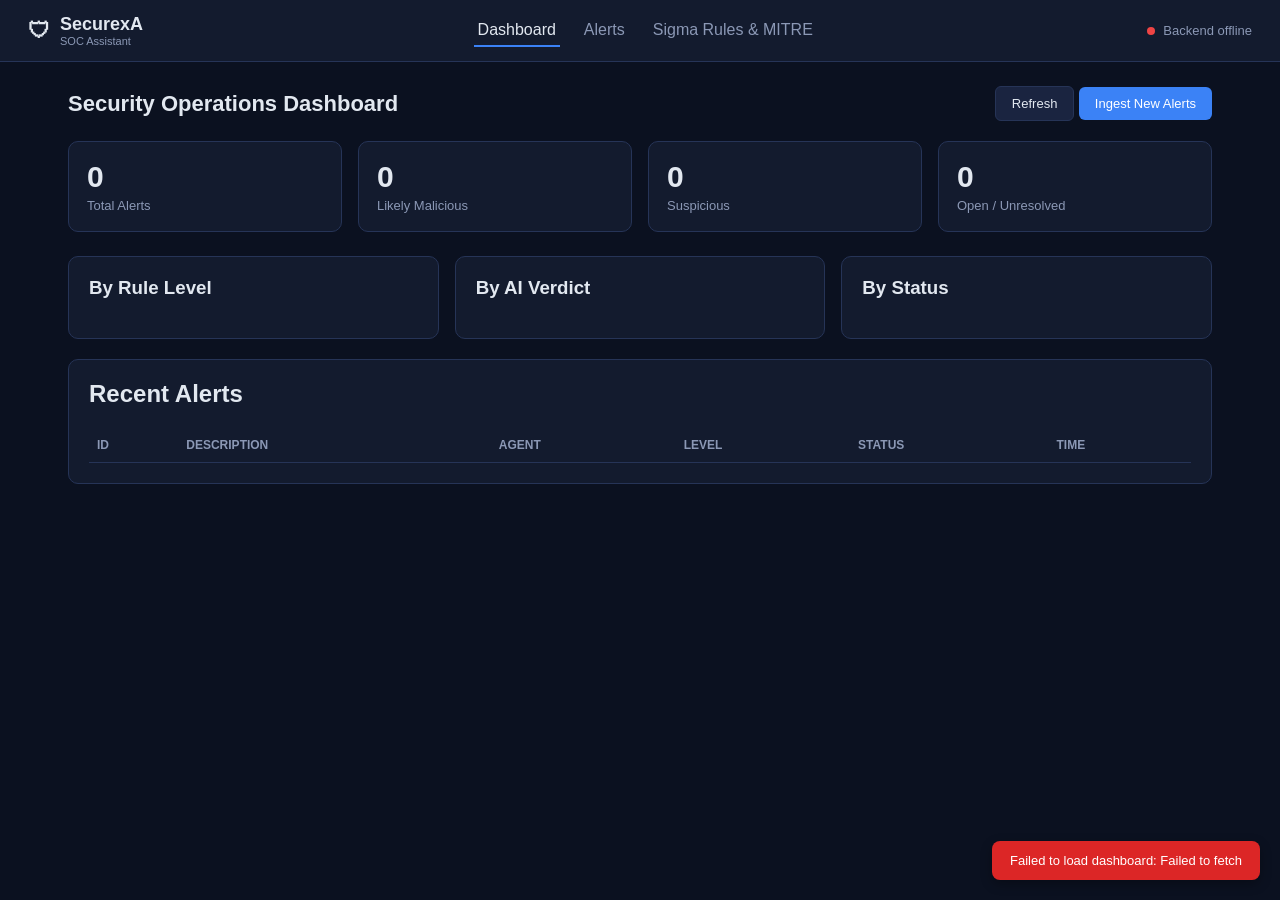
<file: soc-assistant/frontend/index.html>
<!DOCTYPE html>
<html lang="en">
<head>
  <meta charset="UTF-8" />
  <title>SecurexA — SOC Assistant Dashboard</title>
  <meta name="viewport" content="width=device-width, initial-scale=1" />
  <link rel="stylesheet" href="css/style.css" />
</head>
<body>
  <nav class="navbar" id="app-nav"></nav>

  <div class="container">
    <div class="page-header">
      <h1>Security Operations Dashboard</h1>
      <div>
        <button id="refresh-btn" class="btn-secondary">Refresh</button>
        <button id="ingest-btn" class="btn-primary">Ingest New Alerts</button>
      </div>
    </div>

    <div class="kpi-grid">
      <div class="kpi-card">
        <div class="kpi-value" id="kpi-total">0</div>
        <div class="kpi-label">Total Alerts</div>
      </div>
      <div class="kpi-card">
        <div class="kpi-value" id="kpi-malicious">0</div>
        <div class="kpi-label">Likely Malicious</div>
      </div>
      <div class="kpi-card">
        <div class="kpi-value" id="kpi-suspicious">0</div>
        <div class="kpi-label">Suspicious</div>
      </div>
      <div class="kpi-card">
        <div class="kpi-value" id="kpi-open">0</div>
        <div class="kpi-label">Open / Unresolved</div>
      </div>
    </div>

    <div class="two-col">
      <div class="panel">
        <h3>By Rule Level</h3>
        <div id="level-breakdown"></div>
      </div>
      <div class="panel">
        <h3>By AI Verdict</h3>
        <div id="verdict-breakdown"></div>
      </div>
      <div class="panel">
        <h3>By Status</h3>
        <div id="status-breakdown"></div>
      </div>
    </div>

    <div class="panel">
      <h2>Recent Alerts</h2>
      <table>
        <thead>
          <tr><th>ID</th><th>Description</th><th>Agent</th><th>Level</th><th>Status</th><th>Time</th></tr>
        </thead>
        <tbody id="recent-alerts-body"></tbody>
      </table>
    </div>
  </div>

  <script src="js/api.js"></script>
  <script src="js/ui.js"></script>
  <script src="js/nav.js"></script>
  <script src="js/dashboard.js"></script>
</body>
</html>
</file>
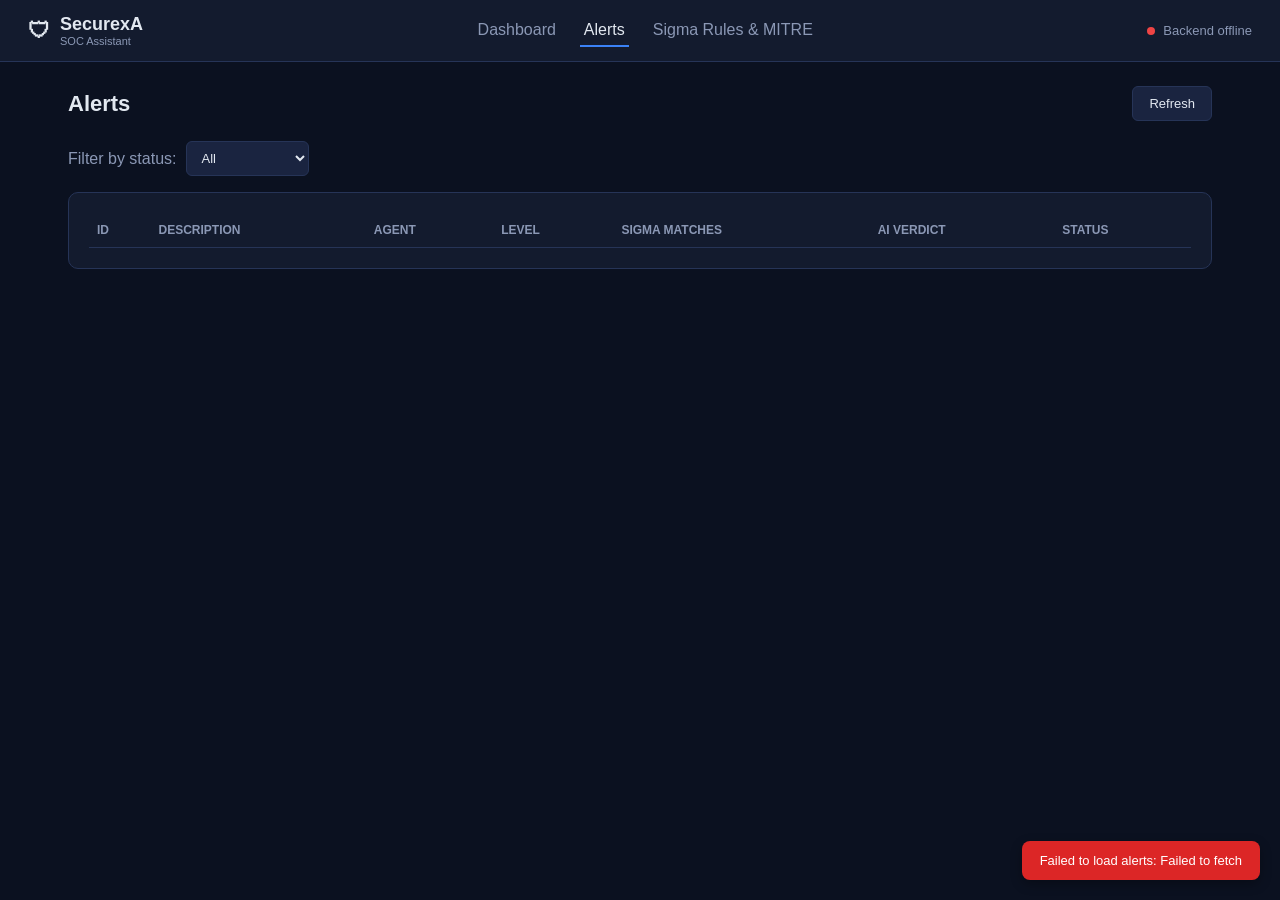
<file: soc-assistant/frontend/pages/alerts.html>
<!DOCTYPE html>
<html lang="en">
<head>
  <meta charset="UTF-8" />
  <title>Alerts — SecurexA SOC Assistant</title>
  <meta name="viewport" content="width=device-width, initial-scale=1" />
  <link rel="stylesheet" href="../css/style.css" />
</head>
<body>
  <nav class="navbar" id="app-nav"></nav>

  <div class="container">
    <div class="page-header">
      <h1>Alerts</h1>
      <button id="refresh-alerts-btn" class="btn-secondary">Refresh</button>
    </div>

    <div class="filters">
      <label class="muted" for="status-filter">Filter by status:</label>
      <select id="status-filter">
        <option value="">All</option>
        <option value="new">New</option>
        <option value="triaged">Triaged</option>
        <option value="investigating">Investigating</option>
        <option value="closed">Closed</option>
        <option value="false_positive">False Positive</option>
      </select>
    </div>

    <div class="panel">
      <table>
        <thead>
          <tr>
            <th>ID</th><th>Description</th><th>Agent</th><th>Level</th>
            <th>Sigma Matches</th><th>AI Verdict</th><th>Status</th>
          </tr>
        </thead>
        <tbody id="alerts-body"></tbody>
      </table>
    </div>
  </div>

  <div class="modal-overlay" id="alert-modal">
    <div class="modal-content">
      <button class="modal-close" id="modal-close">&times;</button>
      <div id="modal-body"></div>
    </div>
  </div>

  <script src="../js/api.js"></script>
  <script src="../js/ui.js"></script>
  <script src="../js/nav.js"></script>
  <script src="../js/alerts.js"></script>
</body>
</html>
</file>
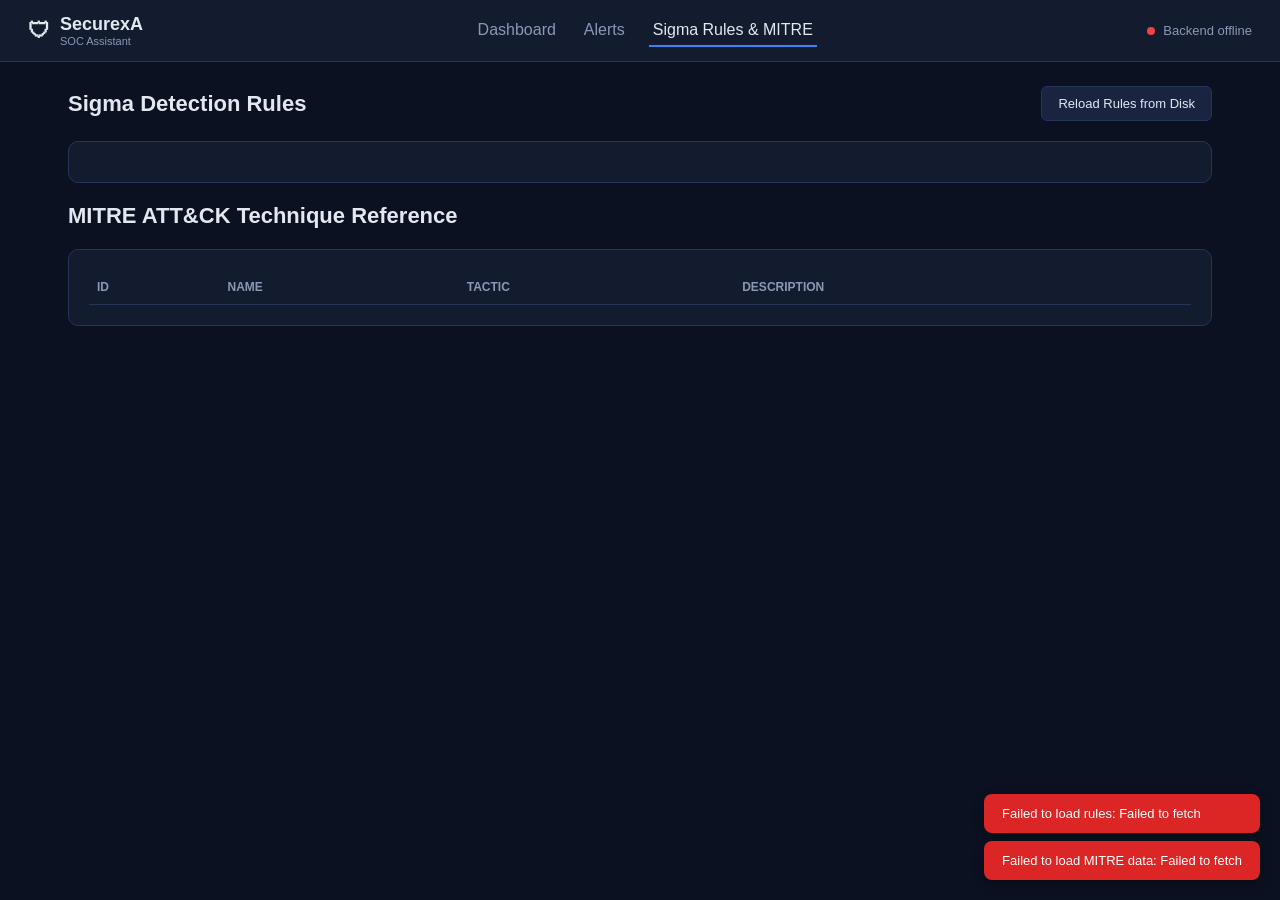
<file: soc-assistant/frontend/pages/rules.html>
<!DOCTYPE html>
<html lang="en">
<head>
  <meta charset="UTF-8" />
  <title>Sigma Rules & MITRE ATT&CK — SecurexA</title>
  <meta name="viewport" content="width=device-width, initial-scale=1" />
  <link rel="stylesheet" href="../css/style.css" />
</head>
<body>
  <nav class="navbar" id="app-nav"></nav>

  <div class="container">
    <div class="page-header">
      <h1>Sigma Detection Rules</h1>
      <button id="reload-rules-btn" class="btn-secondary">Reload Rules from Disk</button>
    </div>

    <div class="panel">
      <div id="rules-list"></div>
    </div>

    <div class="page-header">
      <h1>MITRE ATT&CK Technique Reference</h1>
    </div>
    <div class="panel">
      <table>
        <thead>
          <tr><th>ID</th><th>Name</th><th>Tactic</th><th>Description</th></tr>
        </thead>
        <tbody id="mitre-body"></tbody>
      </table>
    </div>
  </div>

  <script src="../js/api.js"></script>
  <script src="../js/ui.js"></script>
  <script src="../js/nav.js"></script>
  <script src="../js/rules.js"></script>
</body>
</html>
</file>
<file: soc-assistant/frontend/css/style.css>
:root {
  --bg: #0b1120;
  --panel: #131b2e;
  --panel-alt: #1a2440;
  --border: #263457;
  --text: #e2e8f0;
  --muted: #8b98b5;
  --accent: #3b82f6;
  --critical: #ef4444;
  --high: #f97316;
  --medium: #eab308;
  --low: #22c55e;
}

* { box-sizing: border-box; }

body {
  margin: 0;
  font-family: "Segoe UI", Roboto, -apple-system, sans-serif;
  background: var(--bg);
  color: var(--text);
}

a { color: var(--accent); text-decoration: none; }

/* ---- Navigation ---- */
.navbar {
  display: flex;
  align-items: center;
  justify-content: space-between;
  padding: 14px 28px;
  background: var(--panel);
  border-bottom: 1px solid var(--border);
  position: sticky;
  top: 0;
  z-index: 10;
}
.nav-brand { display: flex; align-items: center; gap: 10px; font-weight: 700; font-size: 18px; }
.nav-brand small { display: block; color: var(--muted); font-weight: 400; font-size: 11px; }
.nav-logo { font-size: 22px; }
.nav-links { display: flex; gap: 20px; }
.nav-links a { color: var(--muted); padding: 6px 4px; border-bottom: 2px solid transparent; }
.nav-links a.active, .nav-links a:hover { color: var(--text); border-color: var(--accent); }
.nav-status { display: flex; align-items: center; gap: 8px; font-size: 13px; color: var(--muted); }
.status-dot { width: 8px; height: 8px; border-radius: 50%; background: var(--muted); }
.status-dot.status-ok { background: var(--low); }
.status-dot.status-down { background: var(--critical); }

/* ---- Layout ---- */
.container { max-width: 1200px; margin: 0 auto; padding: 24px 28px 60px; }
.page-header { display: flex; align-items: center; justify-content: space-between; margin-bottom: 20px; }
.page-header h1 { margin: 0; font-size: 22px; }

.btn-primary, .btn-secondary, .btn-small {
  cursor: pointer;
  border: none;
  border-radius: 6px;
  font-size: 13px;
  padding: 9px 16px;
}
.btn-primary { background: var(--accent); color: #fff; }
.btn-secondary { background: var(--panel-alt); color: var(--text); border: 1px solid var(--border); }
.btn-small { background: var(--panel-alt); color: var(--text); border: 1px solid var(--border); margin: 3px; }
.btn-small.btn-active { background: var(--accent); color: #fff; }
.btn-primary:disabled { opacity: 0.6; cursor: not-allowed; }

/* ---- KPI cards ---- */
.kpi-grid { display: grid; grid-template-columns: repeat(4, 1fr); gap: 16px; margin-bottom: 24px; }
.kpi-card { background: var(--panel); border: 1px solid var(--border); border-radius: 10px; padding: 18px; }
.kpi-card .kpi-value { font-size: 30px; font-weight: 700; }
.kpi-card .kpi-label { color: var(--muted); font-size: 13px; margin-top: 4px; }

/* ---- Panels ---- */
.panel { background: var(--panel); border: 1px solid var(--border); border-radius: 10px; padding: 20px; margin-bottom: 20px; }
.panel h2, .panel h3 { margin-top: 0; }
.two-col { display: grid; grid-template-columns: 1fr 1fr 1fr; gap: 16px; }

/* ---- Bar breakdown ---- */
.bar-row { display: flex; align-items: center; gap: 10px; margin: 8px 0; font-size: 13px; }
.bar-label { width: 110px; color: var(--muted); text-transform: capitalize; }
.bar-track { flex: 1; background: var(--panel-alt); border-radius: 4px; height: 10px; overflow: hidden; }
.bar-fill { background: var(--accent); height: 100%; }
.bar-count { width: 30px; text-align: right; }

/* ---- Tables ---- */
table { width: 100%; border-collapse: collapse; font-size: 14px; }
th, td { text-align: left; padding: 10px 8px; border-bottom: 1px solid var(--border); }
th { color: var(--muted); font-weight: 600; font-size: 12px; text-transform: uppercase; }
tr:hover td { background: var(--panel-alt); }

/* ---- Badges & tags ---- */
.badge { padding: 2px 8px; border-radius: 20px; font-size: 12px; font-weight: 600; background: var(--panel-alt); }
.badge-critical { background: rgba(239,68,68,0.2); color: var(--critical); }
.badge-high { background: rgba(249,115,22,0.2); color: var(--high); }
.badge-medium { background: rgba(234,179,8,0.2); color: var(--medium); }
.badge-low { background: rgba(34,197,94,0.2); color: var(--low); }
.tag { display: inline-block; background: var(--panel-alt); border: 1px solid var(--border); color: var(--muted); border-radius: 4px; padding: 2px 8px; font-size: 11px; margin: 2px; }
.mitre-tags { margin-top: 6px; }

.muted { color: var(--muted); }
.error { color: var(--critical); }

/* ---- Filters ---- */
.filters { display: flex; gap: 10px; margin-bottom: 16px; align-items: center; }
select {
  background: var(--panel-alt); color: var(--text); border: 1px solid var(--border);
  border-radius: 6px; padding: 8px 10px; font-size: 13px;
}

/* ---- Modal ---- */
.modal-overlay {
  display: none;
  position: fixed; inset: 0; background: rgba(0,0,0,0.6);
  align-items: flex-start; justify-content: center; z-index: 100; padding: 40px 20px;
}
.modal-overlay.open { display: flex; }
.modal-content {
  background: var(--panel); border: 1px solid var(--border); border-radius: 12px;
  max-width: 800px; width: 100%; max-height: 85vh; overflow-y: auto; padding: 28px; position: relative;
}
.modal-close { position: absolute; top: 16px; right: 20px; cursor: pointer; font-size: 20px; color: var(--muted); background: none; border: none; }
.detail-grid { display: grid; grid-template-columns: 1fr 1fr; gap: 8px; margin: 12px 0 20px; font-size: 14px; }

.analysis-box { background: var(--panel-alt); border-radius: 8px; padding: 16px; margin-bottom: 12px; }
.analysis-header { display: flex; gap: 12px; align-items: center; margin-bottom: 10px; }
.severity-score { font-weight: 600; }

.sigma-match { background: var(--panel-alt); border-radius: 8px; padding: 12px; margin-bottom: 10px; }
.sigma-match-title { font-weight: 600; display: flex; gap: 8px; align-items: center; }

.raw-log { background: #05070d; border-radius: 8px; padding: 14px; overflow-x: auto; font-size: 12px; max-height: 260px; }

.rule-card { background: var(--panel-alt); border: 1px solid var(--border); border-radius: 8px; padding: 14px; margin-bottom: 12px; }
.rule-card-header { display: flex; justify-content: space-between; align-items: center; }
.rule-meta { display: flex; gap: 16px; font-size: 12px; color: var(--muted); margin-top: 6px; }

/* ---- Toasts ---- */
#toast-container { position: fixed; bottom: 20px; right: 20px; display: flex; flex-direction: column; gap: 8px; z-index: 200; }
.toast { padding: 12px 18px; border-radius: 8px; font-size: 13px; color: #fff; box-shadow: 0 4px 12px rgba(0,0,0,0.3); animation: fadeIn 0.2s ease; }
.toast-success { background: #16a34a; }
.toast-error { background: #dc2626; }
@keyframes fadeIn { from { opacity: 0; transform: translateY(6px); } to { opacity: 1; transform: translateY(0); } }

@media (max-width: 900px) {
  .kpi-grid { grid-template-columns: repeat(2, 1fr); }
  .two-col { grid-template-columns: 1fr; }
  .detail-grid { grid-template-columns: 1fr; }
}
</file>
